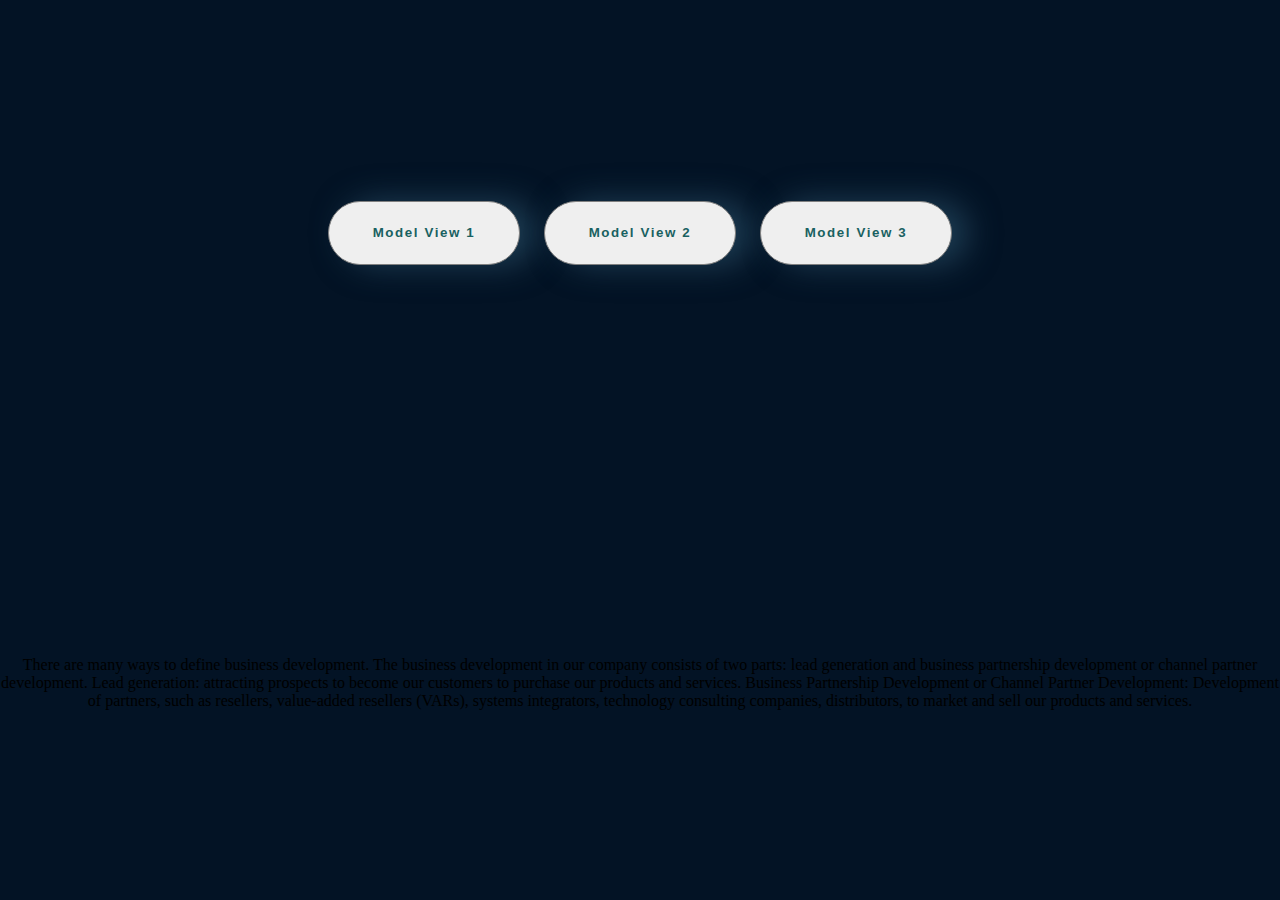
<file: 4th part-Model check/index.html>
<!DOCTYPE html>
<html lang="en">
<head>
    <meta charset="UTF-8">
    <meta name="viewport" content="width=device-width, initial-scale=1.0">
    <title>Model Selection</title>
    <link rel="stylesheet" href="style.css">
</head>
<body>
    <div class="container">
        <div class="button-models">
            <button class="model-view">Model View 1</button>
            <button class="model-view">Model View 2</button>
            <button class="model-view">Model View 3</button>
        </div>
        <div class="model">
            <h1 class="title hidden">Showing Model</h1>
            <p class="paragraph">
                There are many ways to define business development. 
                The business development in our company consists of two parts: 
                lead generation and business partnership development or channel partner development. 
                    Lead generation: 
                        attracting prospects to become our customers to purchase our products and services.
                    Business Partnership Development or Channel Partner Development:
                        Development of partners, such as resellers, value-added resellers (VARs), 
                        systems integrators, technology consulting companies, distributors, 
                        to market and sell our products and services.  
            </p>
        </div>
    </div>
    <script src="script.js"></script>
</body>
</html>
</file>
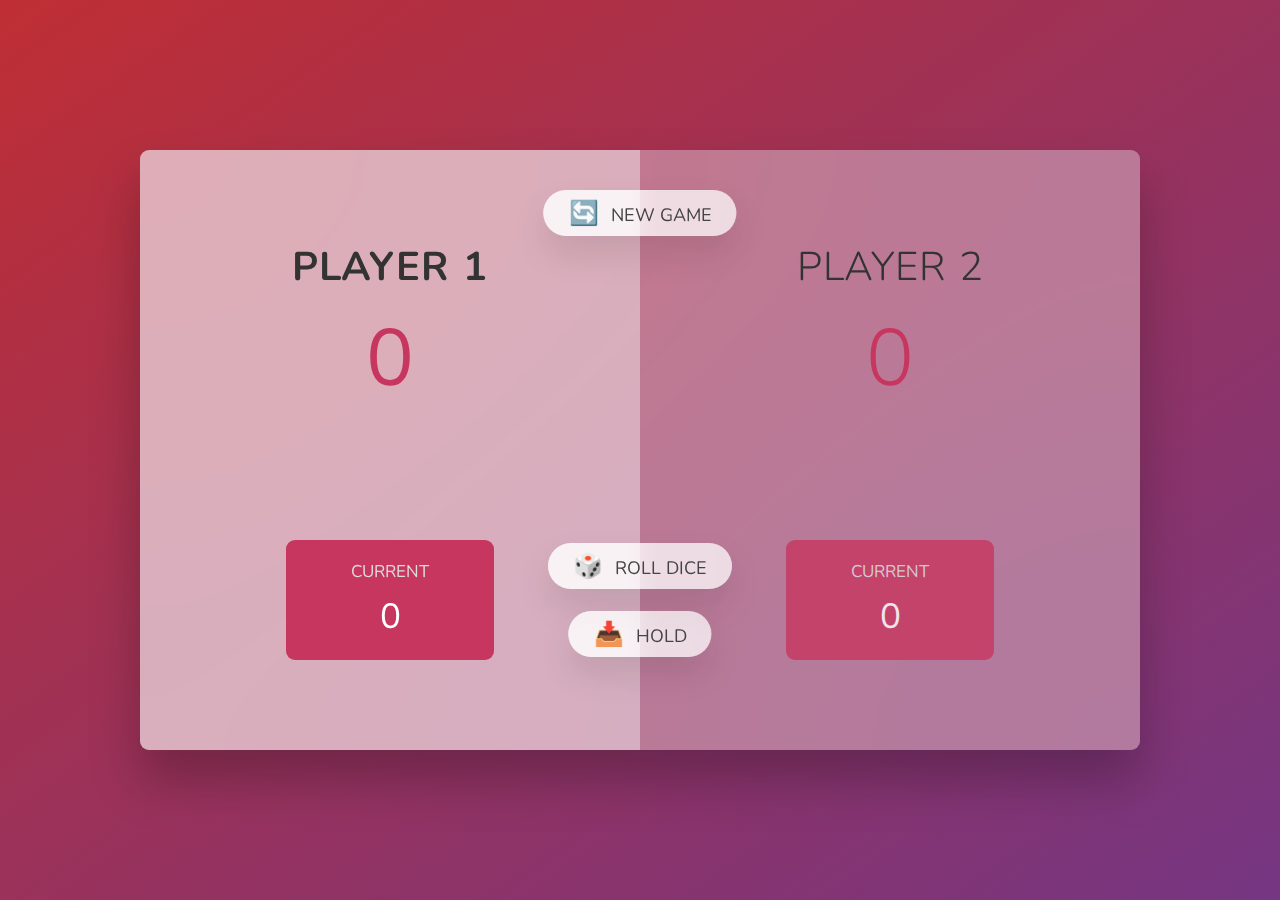
<file: pig-game/index.html>
<!DOCTYPE html>

<html lang="en">
  <head>
    <meta charset="UTF-8" />
    <meta name="viewport" content="width=device-width, initial-scale=1.0" />
    <meta http-equiv="X-UA-Compatible" content="ie=edge" />
    <link rel="stylesheet" href="style.css" />
    <title>Pig Game</title>
  </head>
  <body>
    <main>
      <section class="player player--0 player--active">
        <h2 class="name" id="name--0">Player 1</h2>
        <p class="score" id="score--0">43</p>
        <div class="current">
          <p class="current-label">Current</p>
          <p class="current-score" id="current--0">0</p>
        </div>
      </section>
      <section class="player player--1">
        <h2 class="name" id="name--1">Player 2</h2>
        <p class="score" id="score--1">24</p>
        <div class="current">
          <p class="current-label">Current</p>
          <p class="current-score" id="current--1">0</p>
        </div>
      </section>

      <img src="dice-5.png" alt="Playing dice" class="dice" />
      <button class="btn btn--new">🔄 New game</button>
      <button class="btn btn--roll">🎲 Roll dice</button>
      <button class="btn btn--hold">📥 Hold</button>
    </main>
    <script src="script.js"></script>
  </body>
</html>
</file>
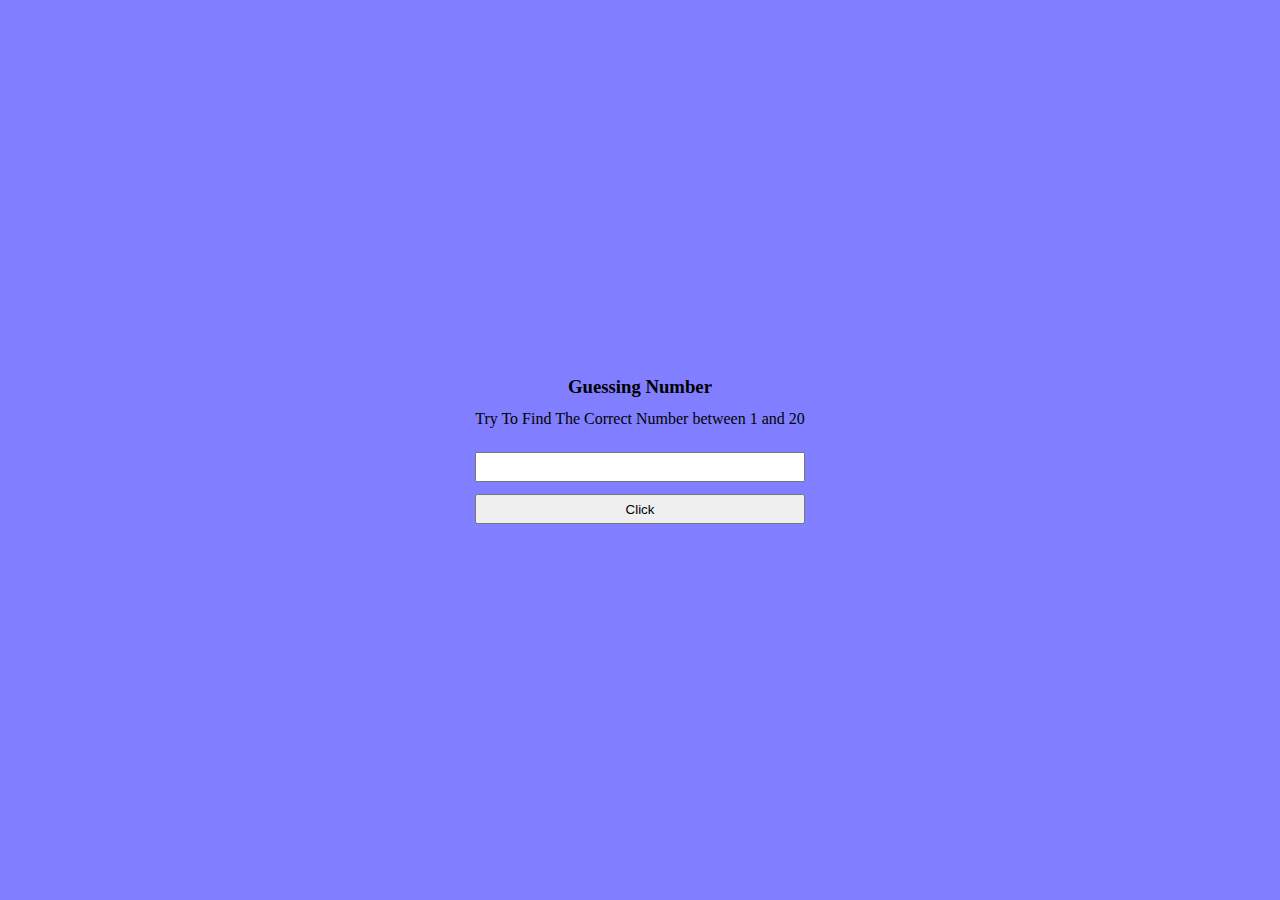
<file: third part-Guessing No./index.html>
<!DOCTYPE html>
<html lang="en">
<head>
    <meta charset="UTF-8">
    <meta http-equiv="X-UA-Compatible" content="IE=edge">
    <meta name="viewport" content="width=device-width, initial-scale=1.0">
    <title>Finding Number</title>
    <link rel="stylesheet" href="style.css">
</head>
<body>
    <div class="container">
        <div class="details">
            <h3 class="title">Guessing Number</h3>
            <p class="paragraph">Try to find the Number</p>
            <p class="number" hidden></p>
            <p class="score"></p>
            <input class="input" type="text">
            <button class="click">Click</button>
        </div>
    </div>
    <script src="script.js"></script>
</body>
</html>
</file>
<file: 4th part-Model check/style.css>
* {
    padding: 0;
    margin: 0;
    box-sizing: border-box;
}

html {
    font-size: 62.5;
}

.container {
    width: 100%;
    height: 100vh;
    display: grid;
    justify-content: center;
    align-items: center;
    text-align: center;
    background-color:rgb(3, 19, 37);
}

.button-models {
    width: 100%;
}

.model-view {
    width: 15%;
    height: 4rem;
    border-radius: 2rem;
    margin: 10px;
    color: rgb(25, 97, 97);
    font-weight: bold;
    box-shadow: 1rem 0 2rem rgba(41, 80, 104, 0.7);
    border: 1px solid  gray !important;
    letter-spacing: 0.1rem;
}

.model-view:hover {
    font-size: 15px;
    color: rgb(17, 126, 216);
    border: 1px rgb(16, 100, 168);
    box-shadow: 1rem 1rem 4rem rgba(41, 80, 104, 0.7);
}

.hidden {
    display: none;
}
</file>
<file: pig-game/style.css>
@import url('https://fonts.googleapis.com/css2?family=Nunito&display=swap');

* {
  margin: 0;
  padding: 0;
  box-sizing: inherit;
}

html {
  font-size: 62.5%;
  box-sizing: border-box;
}

body {
  font-family: 'Nunito', sans-serif;
  font-weight: 400;
  height: 100vh;
  color: #333;
  background-image: linear-gradient(to top left, #753682 0%, #bf2e34 100%);
  display: flex;
  align-items: center;
  justify-content: center;
}

/* LAYOUT */
main {
  position: relative;
  width: 100rem;
  height: 60rem;
  background-color: rgba(255, 255, 255, 0.35);
  backdrop-filter: blur(200px);
  filter: blur();
  box-shadow: 0 3rem 5rem rgba(0, 0, 0, 0.25);
  border-radius: 9px;
  overflow: hidden;
  display: flex;
}

.player {
  flex: 50%;
  padding: 9rem;
  display: flex;
  flex-direction: column;
  align-items: center;
  transition: all 0.75s;
}

/* ELEMENTS */
.name {
  position: relative;
  font-size: 4rem;
  text-transform: uppercase;
  letter-spacing: 1px;
  word-spacing: 2px;
  font-weight: 300;
  margin-bottom: 1rem;
}

.score {
  font-size: 8rem;
  font-weight: 300;
  color: #c7365f;
  margin-bottom: auto;
}

.player--active {
  background-color: rgba(255, 255, 255, 0.4);
}
.player--active .name {
  font-weight: 700;
}
.player--active .score {
  font-weight: 400;
}

.player--active .current {
  opacity: 1;
}

.current {
  background-color: #c7365f;
  opacity: 0.8;
  border-radius: 9px;
  color: #fff;
  width: 65%;
  padding: 2rem;
  text-align: center;
  transition: all 0.75s;
}

.current-label {
  text-transform: uppercase;
  margin-bottom: 1rem;
  font-size: 1.7rem;
  color: #ddd;
}

.current-score {
  font-size: 3.5rem;
}

/* ABSOLUTE POSITIONED ELEMENTS */
.btn {
  position: absolute;
  left: 50%;
  transform: translateX(-50%);
  color: #444;
  background: none;
  border: none;
  font-family: inherit;
  font-size: 1.8rem;
  text-transform: uppercase;
  cursor: pointer;
  font-weight: 400;
  transition: all 0.2s;

  background-color: white;
  background-color: rgba(255, 255, 255, 0.6);
  backdrop-filter: blur(10px);

  padding: 0.7rem 2.5rem;
  border-radius: 50rem;
  box-shadow: 0 1.75rem 3.5rem rgba(0, 0, 0, 0.1);
}

.btn::first-letter {
  font-size: 2.4rem;
  display: inline-block;
  margin-right: 0.7rem;
}

.btn--new {
  top: 4rem;
}
.btn--roll {
  top: 39.3rem;
}
.btn--hold {
  top: 46.1rem;
}

.btn:active {
  transform: translate(-50%, 3px);
  box-shadow: 0 1rem 2rem rgba(0, 0, 0, 0.15);
}

.btn:focus {
  outline: none;
}

.dice {
  position: absolute;
  left: 50%;
  top: 16.5rem;
  transform: translateX(-50%);
  height: 10rem;
  box-shadow: 0 2rem 5rem rgba(0, 0, 0, 0.2);
}

.player--winner {
  background-color: #2f2f2f;
}

.player--winner .name {
  font-weight: 700;
  color: #c7365f;
}

.hidden {
  display: none;
}
</file>
<file: third part-Guessing No./style.css>
* {
    margin: 0;
    padding: 0;
    box-sizing: border-box;
}

html{
    font-size: 62.5;
}

.container {
    width: 100%;
    height: 100vh;
    background-color: #817fff;
    display: grid;
    justify-content: center;
    align-items: center;
    text-align: center;
    align-content: center;
}

.details {
    width: 40rem;
    height: 10rem;
    display: grid;
    align-items: center;
    justify-content: center;
}

.input {
    height: 30px;
    text-align: center;
}

.click {
    height: 30px;
}
</file>
